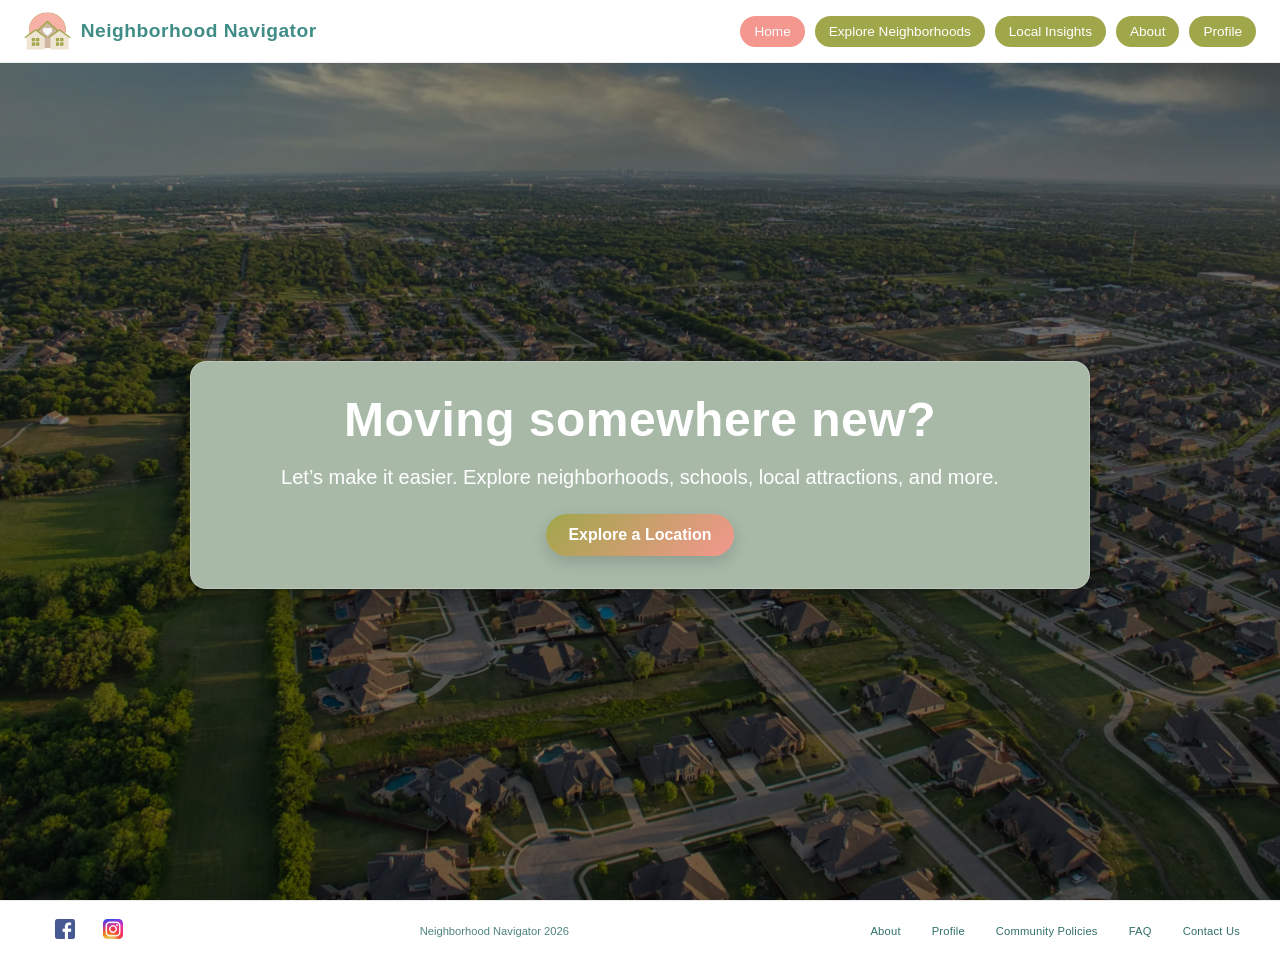
<file: index.html>
<!DOCTYPE html>
<html lang="en">
<head>
    <meta charset="UTF-8">
    <meta name="viewport" content="width=device-width, initial-scale=1.0">
    <meta name="description" content="Neighborhood Navigator">
    <title>Neighborhood Navigator</title>
    <link rel="stylesheet" href="style.css">
</head>
<body>

    <nav class="main-nav">
        <button class="hamburger" id="hamburger">
        ☰
        </button>

    <div class="logo">
      <img src="Images/website-logo.png" alt="Neighborhood Navigator Logo" class="logo-image">  
      <h2>Neighborhood Navigator</h2>
    </div>

        <ul class="nav-links" id="navLinks">
            <li><a href="index.html">Home</a></li>
            <li><a href="explore.html">Explore Neighborhoods</a></li>
            <li><a href="localinsights.html">Local Insights</a></li>
            <li><a href="about.html">About</a></li>
            <li><a href="profile.html">Profile</a></li>
        </ul>
    </nav>

   <header class="hero" style="background-image: url('Images/landing page image.webp');"  alt="Neighborhood background-image">

    <div class="hero-overlay"></div>
    <div class="hero-content">
      <h1>Moving somewhere new?</h1>
      <p>Let’s make it easier. Explore neighborhoods, schools, local attractions, and more.</p>
      <a href="explore.html" class="btn-primary">Explore a Location</a>
    </div>
  </header>


<footer class="site-footer">
    <div class="footer-left">
        <!-- Social media icons -->
        <a href="https://www.facebook.com/"><img src="Images/facebooklogo.png" alt="Facebook"></a>
        <a href="https://www.instagram.com/"><img src="Images/instagramlogo.png" alt="Instagram"></a>
    </div>

    <div class="footer-center">
        <p>Neighborhood Navigator 2026</p>
    </div>

    <div class="footer-right">
        <a href="about.html">About</a>
        <a href="profile.html">Profile</a>
        <a href="community-policies.html">Community Policies</a>
        <a href="faq.html">FAQ</a>
        <a href="contact.html">Contact Us</a>
    </div>
</footer>

<script src="index.js"></script>
    
</body>
</html>
</file>
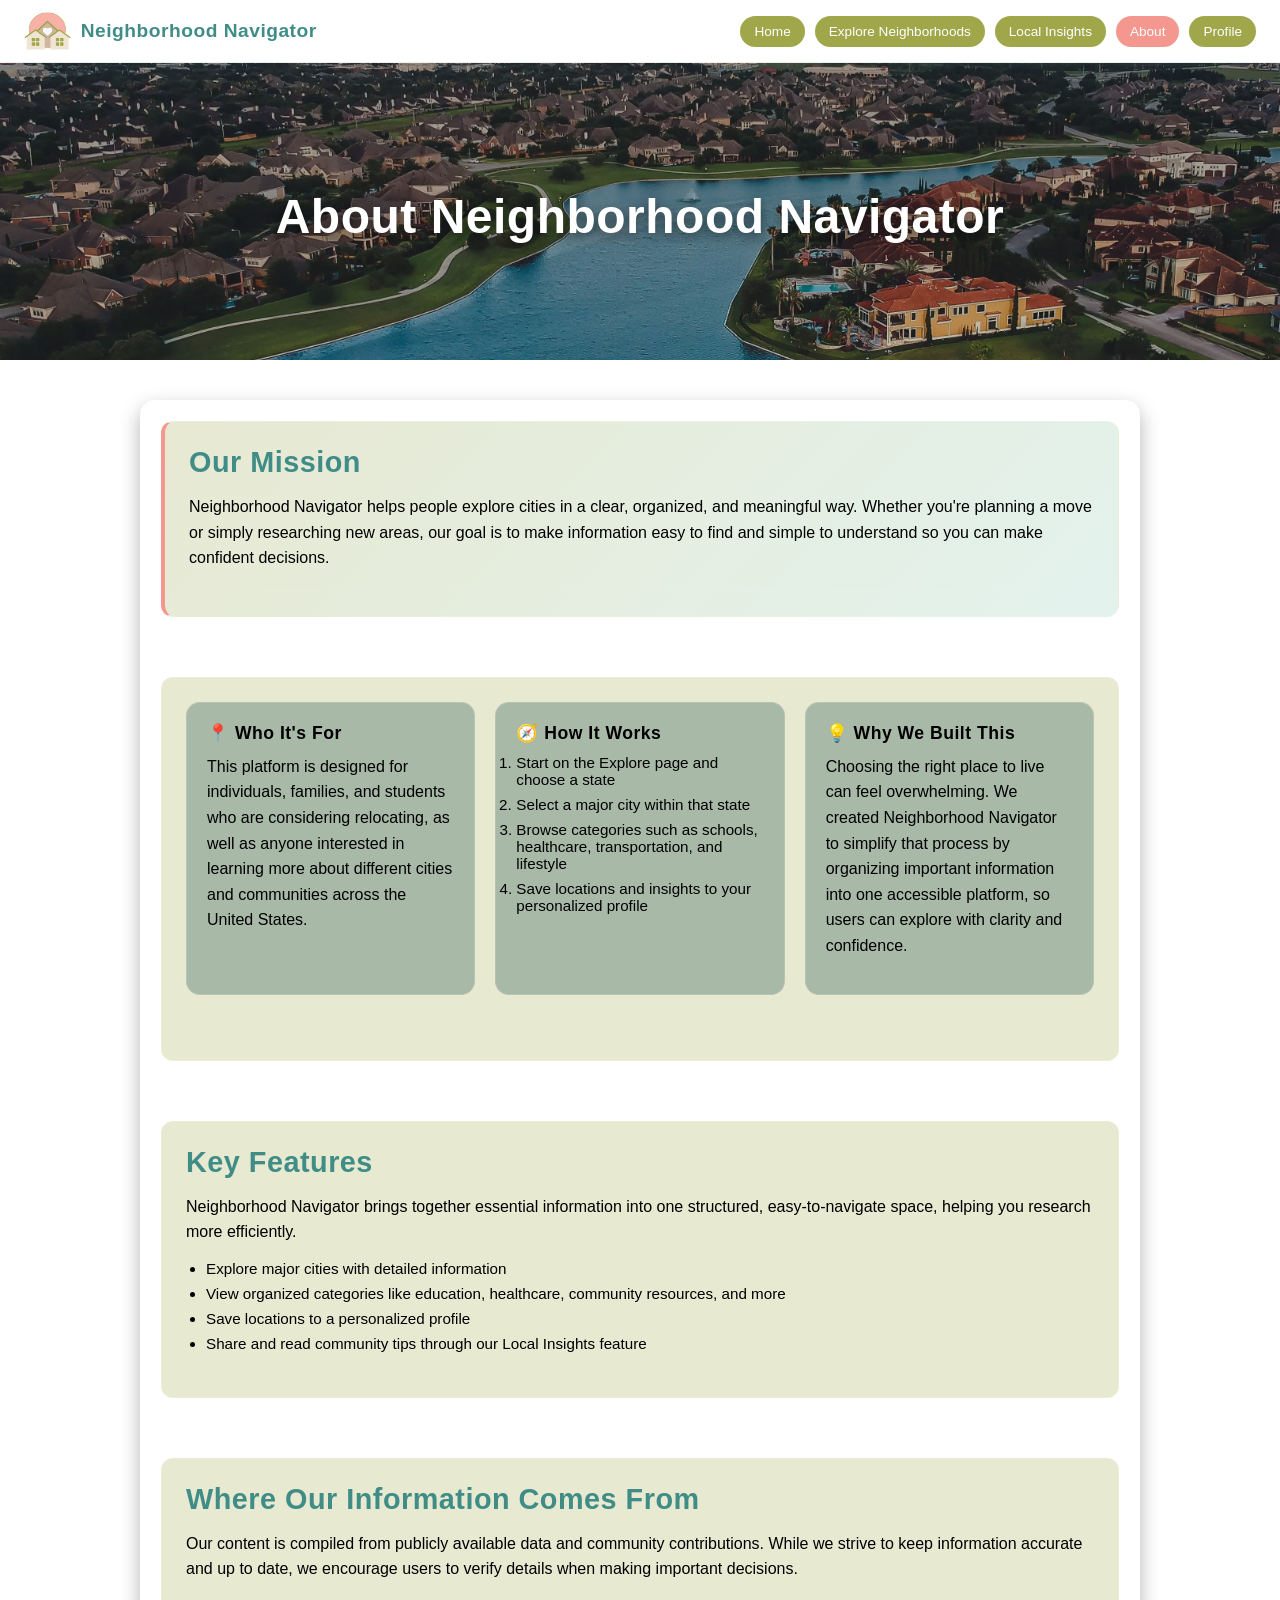
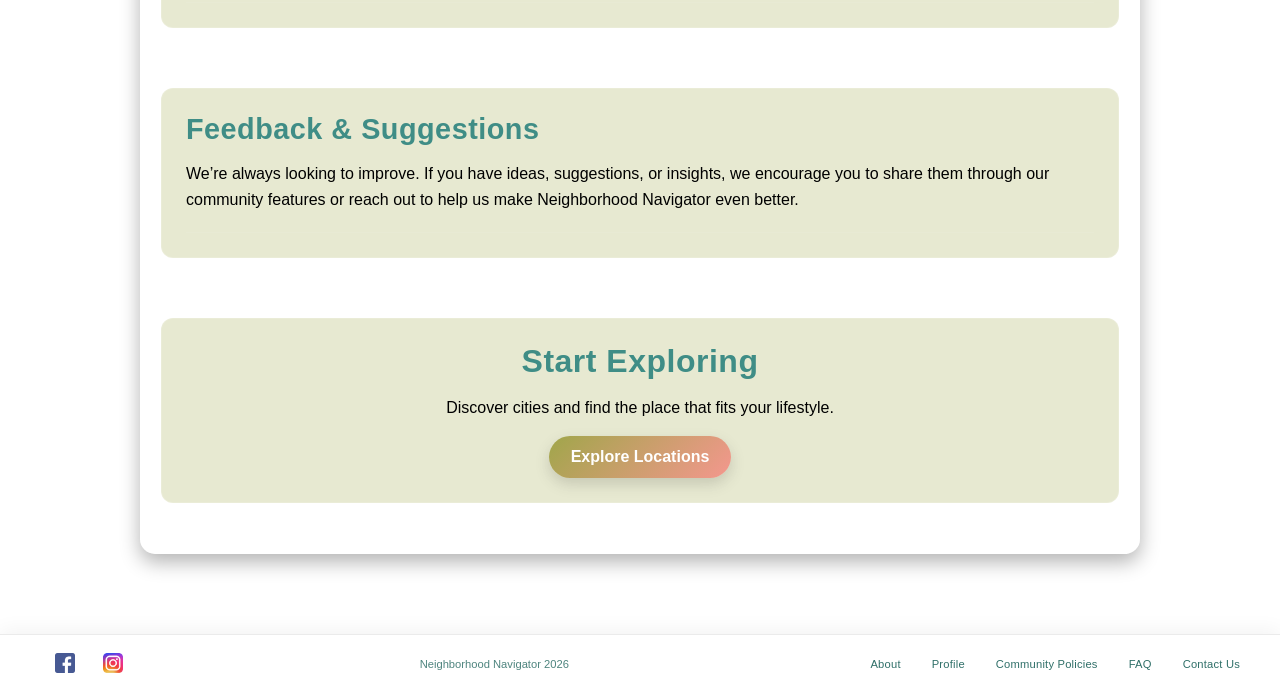
<file: about.html>
<!DOCTYPE html>
<html lang="en">
<head>
    <meta charset="UTF-8">
    <meta name="viewport" content="width=device-width, initial-scale=1.0">
    <meta name="description" content="Neighborhood Navigator About">
    <title>Neighborhood Navigator</title>
    <link rel="stylesheet" href="style.css">
</head>
<body>

    <nav class="main-nav">

        <button class="hamburger" id="hamburger">
        ☰
        </button>

    <div class="logo">
      <img src="Images/website-logo.png" alt="Neighborhood Navigator Logo" class="logo-image">  
      <h2>Neighborhood Navigator</h2>
    </div>

        <ul class="nav-links" id="navLinks">
            <li><a href="index.html">Home</a></li>
            <li><a href="explore.html">Explore Neighborhoods</a></li>
            <li><a href="localinsights.html">Local Insights</a></li>
            <li><a href="about.html">About</a></li>
            <li><a href="profile.html">Profile</a></li>
        </ul>
    </nav>

    <header class="hero-about">
        <div class="hero-about-content">
            <h1>About Neighborhood Navigator</h1>
        </div>
    </header>

   <main class="about-container">

    <section>
        <h2>Our Mission</h2>
        <p>
            Neighborhood Navigator helps people explore cities in a clear, organized, and meaningful way. Whether you're planning a move or simply researching new areas, our goal is to make information easy to find and simple to understand so you can make confident decisions.
        </p>
    </section>

    <section class="about-grid">

        <div class="about-card">
            <h3>📍 Who It's For</h3>
            <p>This platform is designed for individuals, families, and students who are considering relocating, as well as anyone interested in learning more about different cities and communities across the United States.</p>
        </div>
        

    <div class="about-card">
        <h3>🧭 How It Works</h3>
            <ol>
                <li>Start on the Explore page and choose a state</li>
                <li>Select a major city within that state</li>
                <li>Browse categories such as schools, healthcare, transportation, and lifestyle</li>
                <li>Save locations and insights to your personalized profile</li>
            </ol>
    </div>


     <div class="about-card">
        <h3>💡 Why We Built This</h3>
        <p>
            Choosing the right place to live can feel overwhelming. We created Neighborhood Navigator to simplify that process by organizing important information into one accessible platform, so users can explore with clarity and confidence.
        </p>
     </div>
    </section>

    <section>
        <h2>Key Features</h2>
        <p>
            Neighborhood Navigator brings together essential information into one structured, easy-to-navigate space, helping you research more efficiently.
        </p>
        <ul>
            <li>Explore major cities with detailed information</li>
            <li>View organized categories like education, healthcare, community resources, and more</li>
            <li>Save locations to a personalized profile</li>
            <li>Share and read community tips through our Local Insights feature</li>
        </ul>
    </section>

    <section>
        <h2>Where Our Information Comes From</h2>
        <p>
            Our content is compiled from publicly available data and community contributions. While we strive to keep information accurate and up to date, we encourage users to verify details when making important decisions.
        </p>
    </section>

    <section>
        <h2>Feedback & Suggestions</h2>
        <p>
            We’re always looking to improve. If you have ideas, suggestions, or insights, we encourage you to share them through our community features or reach out to help us make Neighborhood Navigator even better.
        </p>
    </section>

     <!-- Call to Action -->
    <section class="about-cta">
        <h2>Start Exploring</h2>
        <p>Discover cities and find the place that fits your lifestyle.</p>
        <a href="explore.html" class="btn-primary">Explore Locations</a>
    </section>


</main>


<footer class="site-footer">
    <div class="footer-left">
        <!-- Social media icons (use font awesome or SVGs) -->
        <a href="https://www.facebook.com/"><img src="Images/facebooklogo.png" alt="Facebook"></a>
        <a href="https://www.instagram.com/"><img src="Images/instagramlogo.png" alt="Instagram"></a>
    </div>

    <div class="footer-center">
        <p>Neighborhood Navigator 2026</p>
    </div>

    <div class="footer-right">
        <a href="about.html">About</a>
        <a href="profile.html">Profile</a>
        <a href="community-policies.html">Community Policies</a>
        <a href="faq.html">FAQ</a>
        <a href="contact.html">Contact Us</a>
    </div>
</footer>

<script src="index.js"></script>
    
</body>
</html>
</file>
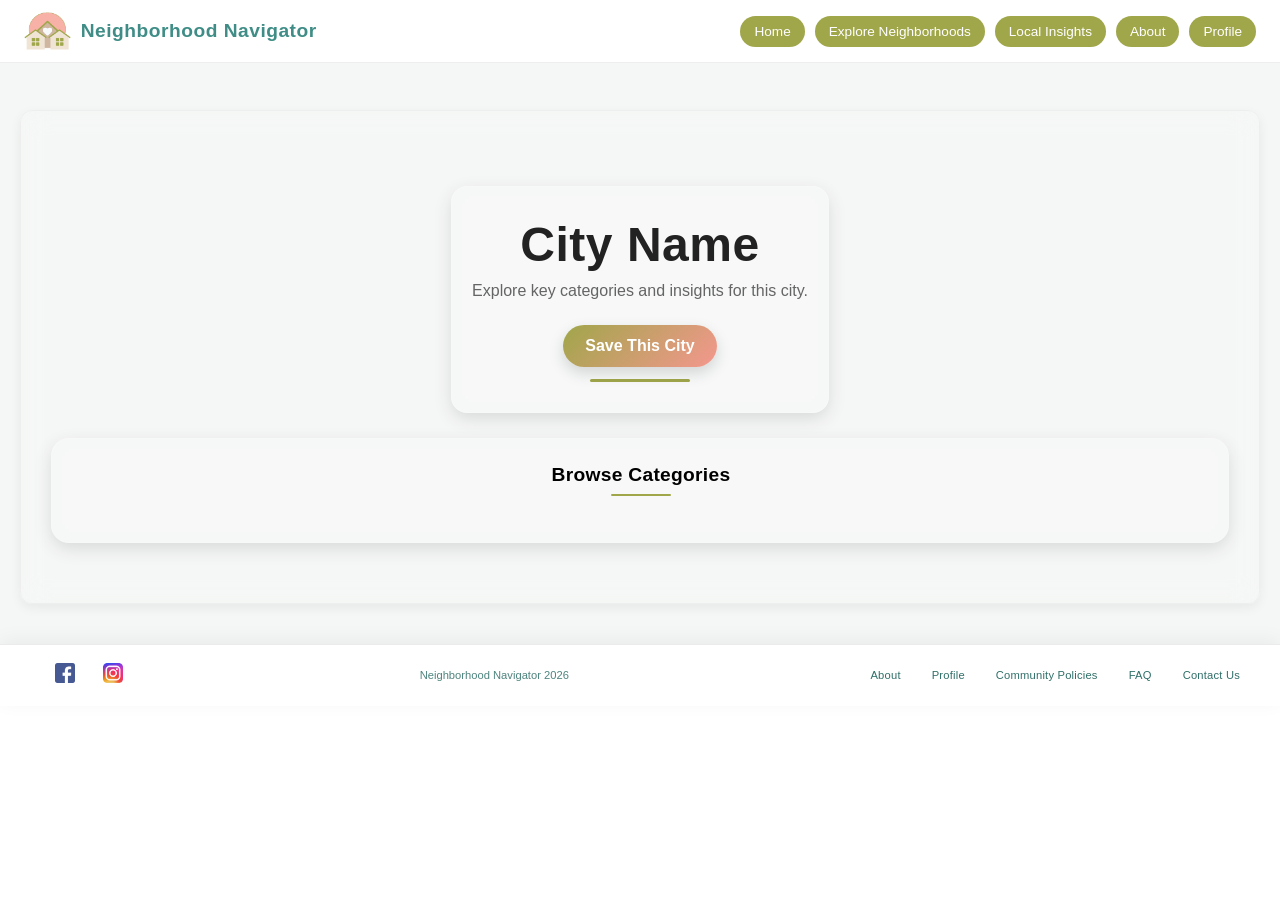
<file: city.html>
<!DOCTYPE html>
<html lang="en">
<head>
  <meta charset="UTF-8">
  <meta name="viewport" content="width=device-width, initial-scale=1.0">
  <meta name="description" content="Neighborhood Navigator City">
  <title>Neighborhood Navigator - City</title>
  <link rel="stylesheet" href="style.css">
</head>

<body class="city-page">

<nav class="main-nav">

  <button class="hamburger" id="hamburger">
        ☰
        </button>

    <div class="logo">
      <img src="Images/website-logo.png" alt="Neighborhood Navigator Logo" class="logo-image">  
      <h2>Neighborhood Navigator</h2>
    </div>

        <ul class="nav-links" id="navLinks">
            <li><a href="index.html">Home</a></li>
            <li><a href="explore.html">Explore Neighborhoods</a></li>
            <li><a href="localinsights.html">Local Insights</a></li>
            <li><a href="about.html">About</a></li>
            <li><a href="profile.html">Profile</a></li>
        </ul>
    </nav>

<main class="page-layout city-main page-bg">

  <div class="frosted-container city-container">
    
    <!-- Breadcrumb -->
    <nav class="breadcrumb" id="breadcrumbTrail"></nav>

    <!-- Header -->
    <section class="city-header">
      <h1 id="cityTitle">City Name</h1>
      <p class="page-subtitle">
        Explore key categories and insights for this city.
      </p>

      <div class="city-actions">
      <button id="saveCityBtn" class="btn-primary">
        <p>Save This City</p>
      </button>
      </div>
    </section>

    <!-- Categories -->
    <section class="category-section">
      <h2 class="section-title">Browse Categories</h2>
      <div class="category-grid" id="categoryGrid"></div>
    </section>

  </div>

</main>

<script src="data.js"></script> 

<footer class="site-footer">
    <div class="footer-left">
      <a href="https://www.facebook.com/"><img src="Images/facebooklogo.png" alt="Facebook"></a>
      <a href="https://www.instagram.com/"><img src="Images/instagramlogo.png" alt="Instagram"></a>
    </div>

        <div class="footer-center">
        <p>Neighborhood Navigator 2026</p>
        </div>

    <div class="footer-right">
      <a href="about.html">About</a>
      <a href="profile.html">Profile</a>
      <a href="community-policies.html">Community Policies</a>
      <a href="faq.html">FAQ</a>
      <a href="contact.html">Contact Us</a>
    </div>
  </footer>

<script src="index.js"></script>
</body>
</html>
</file>
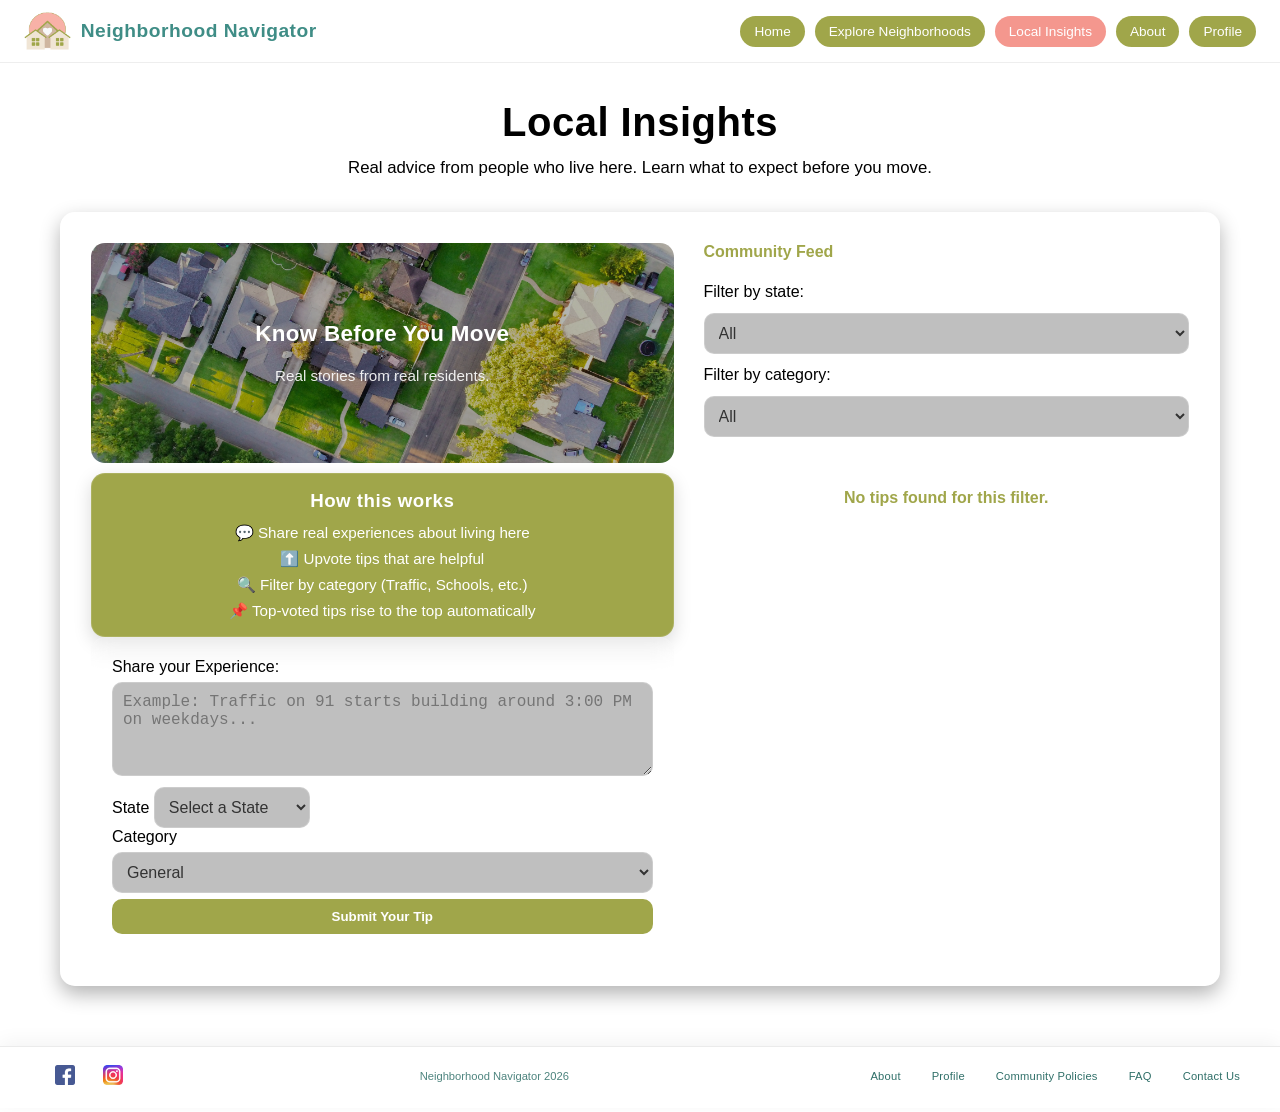
<file: localinsights.html>
<!DOCTYPE html>
<html lang="en">
<head>
    <meta charset="UTF-8">
    <meta name="viewport" content="width=device-width, initial-scale=1.0">
    <meta name="description" content="Neighborhood Navigator Insights">
    <title>Neighborhood Navigator</title>
    <link rel="stylesheet" href="style.css">
</head>
<body>

    <nav class="main-nav">

        <button class="hamburger" id="hamburger">
        ☰
        </button>

    <div class="logo">
      <img src="Images/website-logo.png" alt="Neighborhood Navigator Logo" class="logo-image">  
      <h2>Neighborhood Navigator</h2>
    </div>

        <ul class="nav-links" id="navLinks">
            <li><a href="index.html">Home</a></li>
            <li><a href="explore.html">Explore Neighborhoods</a></li>
            <li><a href="localinsights.html">Local Insights</a></li>
            <li><a href="about.html">About</a></li>
            <li><a href="profile.html">Profile</a></li>
        </ul>
    </nav>

   <main class="insights-page">

    <section class="insights-header">

        <h1>Local Insights</h1>
             <p class="page-intro">
             Real advice from people who live here. Learn what to expect before you move.
             </p>

    </section>

    <section id="community-tips">
        <div class="insights-layout">

            <!-- LEFT SIDE -->
            <div class="insights-left">

                <div class="insights-hero">
                    <img src="Images/localinsight.webp" alt="Local neighborhood" />

                        <div class="insights-hero-overlay">
                            <h2>Know Before You Move</h2>
                            <p>Real stories from real residents.</p>
                        </div>
                </div>

                <div class="info-box">
                <h3>How this works</h3>

                <ul>
                    <li>💬 Share real experiences about living here</li>
                    <li>⬆️ Upvote tips that are helpful</li>
                    <li>🔍 Filter by category (Traffic, Schools, etc.)</li>
                    <li>📌 Top-voted tips rise to the top automatically</li>
                </ul>

                </div>

                <form id="tipForm">

                <div class="form-group">

                    <label for="userTip">Share your Experience:</label>
                    <textarea
                        id="userTip"
                        rows="4"
                        placeholder="Example: Traffic on 91 starts building around 3:00 PM on weekdays..."
                    ></textarea>

                </div>

                <label for="tipState">State</label>

                    <select id="tipState">

                        <option value="selectstate">Select a State</option>
                        <option value="alabama">Alabama</option>
                        <option value="alaska">Alaska</option>
                        <option value="arizona">Arizona</option>
                        <option value="arkansas">Arkansas</option>
                        <option value="california">California</option>
                        <option value="colorado">Colorado</option>
                        <option value="connecticut">Connecticut</option>
                        <option value="delaware">Delaware</option>
                        <option value="florida">Florida</option>
                        <option value="georgia">Georgia</option>
                        <option value="hawaii">Hawaii</option>
                        <option value="idaho">Idaho</option>
                        <option value="illinois">Illinois</option>
                        <option value="indiana">Indiana</option>
                        <option value="iowa">Iowa</option>
                        <option value="kansas">Kansas</option>
                        <option value="kentucky">Kentucky</option>
                        <option value="louisiana">Louisiana</option>
                        <option value="maine">Maine</option>
                        <option value="maryland">Maryland</option>
                        <option value="massachusetts">Massachusetts</option>
                        <option value="michigan">Michigan</option>
                        <option value="minnesota">Minnesota</option>
                        <option value="mississippi">Mississippi</option>
                        <option value="missouri">Missouri</option>
                        <option value="montana">Montana</option>
                        <option value="nebraska">Nebraska</option>
                        <option value="nevada">Nevada</option>
                        <option value="newhampshire">New Hampshire</option>
                        <option value="newjersey">New Jersey</option>
                        <option value="newmexico">New Mexico</option>
                        <option value="newyork">New York</option>
                        <option value="northcarolina">North Carolina</option>
                        <option value="northdakota">North Dakota</option>
                        <option value="ohio">Ohio</option>
                        <option value="oklahoma">Oklahoma</option>
                        <option value="orgeon">Oregon</option>
                        <option value="pennsylvania">Pennsylvania</option>
                        <option value="rhodeisland">Rhode Island</option>
                        <option value="southcarolina">South Carolina</option>
                        <option value="southdakota">South Dakota</option>
                        <option value="tennessee">Tennessee</option>
                        <option value="texas">Texas</option>
                        <option value="utah">Utah</option>
                        <option value="vermont">Vermont</option>
                        <option value="virginia">Virginia</option>
                        <option value="washington">Washington</option>
                        <option value="westvirginia">West Virginia</option>
                        <option value="wisconsin">Wisconsin</option>
                        <option value="wyoming">Wyoming</option>

                    </select>


               <div class="form-group">  

                <label for="tipCategory">Category</label>

                    <select id="tipCategory">
                        <option value="general">General</option>
                        <option value="traffic">Traffic</option>
                        <option value="schools">Schools</option>
                        <option value="Healthcare">Healthcare</option>
                        <option value="community">Community</option>
                    </select>

               </div>        

                <button type="submit">Submit Your Tip</button>
                </form>

                <p id="submitMessage" style="color: black; display: none;">
                Tip submitted successfully!
                </p>

            </div>

            <!-- RIGHT SIDE -->
            <div class="insights-right">

                 <label for="filterState">Filter by state:</label>

                    <select id="filterState">

                        <option value="All">All</option>
                        <option value="alabama">Alabama</option>
                        <option value="alaska">Alaska</option>
                        <option value="arizona">Arizona</option>
                        <option value="arkansas">Arkansas</option>
                        <option value="california">California</option>
                        <option value="colorado">Colorado</option>
                        <option value="connecticut">Connecticut</option>
                        <option value="delaware">Delaware</option>
                        <option value="florida">Florida</option>
                        <option value="georgia">Georgia</option>
                        <option value="hawaii">Hawaii</option>
                        <option value="idaho">Idaho</option>
                        <option value="illinois">Illinois</option>
                        <option value="indiana">Indiana</option>
                        <option value="iowa">Iowa</option>
                        <option value="kansas">Kansas</option>
                        <option value="kentucky">Kentucky</option>
                        <option value="louisiana">Louisiana</option>
                        <option value="maine">Maine</option>
                        <option value="maryland">Maryland</option>
                        <option value="massachusetts">Massachusetts</option>
                        <option value="michigan">Michigan</option>
                        <option value="minnesota">Minnesota</option>
                        <option value="mississippi">Mississippi</option>
                        <option value="missouri">Missouri</option>
                        <option value="montana">Montana</option>
                        <option value="nebraska">Nebraska</option>
                        <option value="nevada">Nevada</option>
                        <option value="newhampshire">New Hampshire</option>
                        <option value="newjersey">New Jersey</option>
                        <option value="newmexico">New Mexico</option>
                        <option value="newyork">New York</option>
                        <option value="northcarolina">North Carolina</option>
                        <option value="northdakota">North Dakota</option>
                        <option value="ohio">Ohio</option>
                        <option value="oklahoma">Oklahoma</option>
                        <option value="orgeon">Oregon</option>
                        <option value="pennsylvania">Pennsylvania</option>
                        <option value="rhodeisland">Rhode Island</option>
                        <option value="southcarolina">South Carolina</option>
                        <option value="southdakota">South Dakota</option>
                        <option value="tennessee">Tennessee</option>
                        <option value="texas">Texas</option>
                        <option value="utah">Utah</option>
                        <option value="vermont">Vermont</option>
                        <option value="virginia">Virginia</option>
                        <option value="washington">Washington</option>
                        <option value="westvirginia">West Virginia</option>
                        <option value="wisconsin">Wisconsin</option>
                        <option value="wyoming">Wyoming</option>

                    </select>

                <label for="filterCategory">Filter by category:</label>
                <select id="filterCategory">

                    <option value="All">All</option>
                    <option value="general">General</option>
                    <option value="traffic">Traffic</option>
                    <option value="schools">Schools</option>
                    <option value="healthcare">Healthcare</option>
                    <option value="community">Community</option>
                    
                </select>

                <ul id="tipsList"></ul>

            </div>

            </div>
        </section>
    </main>

<footer class="site-footer">
    <div class="footer-left">
        <!-- Social media icons (use font awesome or SVGs) -->
        <a href="https://www.facebook.com/"><img src="Images/facebooklogo.png" alt="Facebook"></a>
        <a href="https://www.instagram.com/"><img src="Images/instagramlogo.png" alt="Instagram"></a>
    </div>

    <div class="footer-center">
        <p>Neighborhood Navigator 2026</p>
    </div>

    <div class="footer-right">
        <a href="about.html">About</a>
        <a href="profile.html">Profile</a>
        <a href="community-policies.html">Community Policies</a>
        <a href="faq.html">FAQ</a>
        <a href="contact.html">Contact Us</a>
    </div>
</footer>

<script src="data.js"></script> 
<script src="index.js"></script>
    
</body>
</html>
</file>
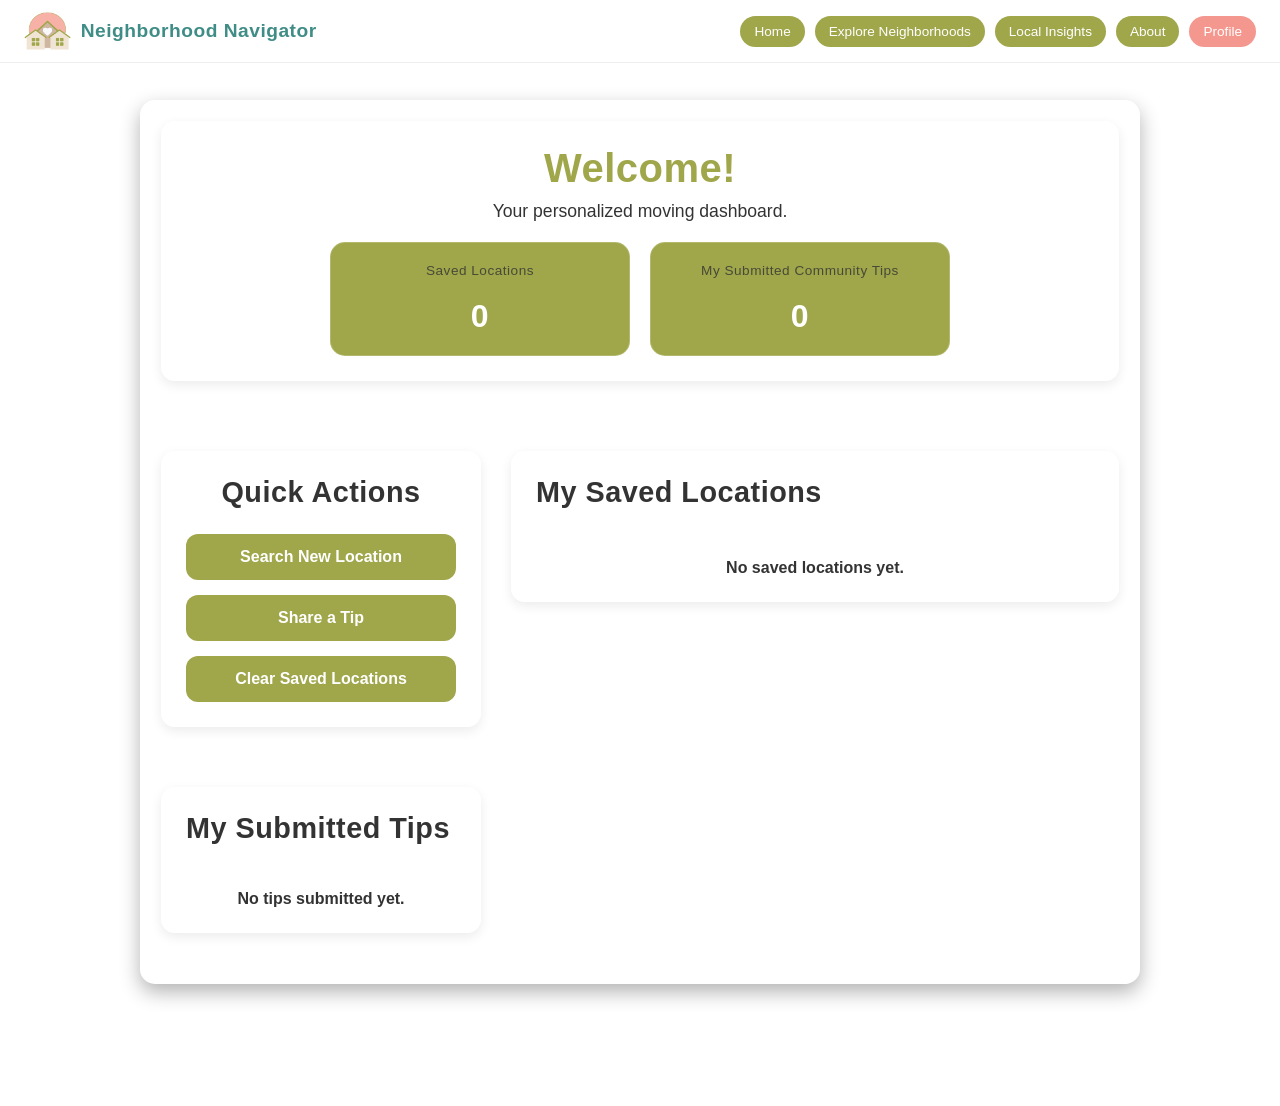
<file: profile.html>
<!DOCTYPE html>
<html lang="en">
<head>
    <meta charset="UTF-8">
    <meta name="viewport" content="width=device-width, initial-scale=1.0">
    <meta name="description" content="Neighborhood Navigator Profile">
    <title>Neighborhood Navigator</title>
    <link rel="stylesheet" href="style.css">
</head>
<body>

    <nav class="main-nav">
        <button class="hamburger" id="hamburger">
        ☰
        </button>

    <div class="logo">
      <img src="Images/website-logo.png" alt="Neighborhood Navigator Logo" class="logo-image">  
      <h2>Neighborhood Navigator</h2>
    </div>

        <ul class="nav-links" id="navLinks">
            <li><a href="index.html">Home</a></li>
            <li><a href="explore.html">Explore Neighborhoods</a></li>
            <li><a href="localinsights.html">Local Insights</a></li>
            <li><a href="about.html">About</a></li>
            <li><a href="profile.html">Profile</a></li>
        </ul>
    </nav>

     <main class="profile-container">

        <section class="profile-header">
            <h1>Welcome!</h1>
            <p>Your personalized moving dashboard.</p>

            <div class="profile-stats">
                <div class="stat-card">
                    <p>Saved Locations</p>
                    <h3 id="savedCount">0</h3>
                </div>

                <div class="stat-card">
                    <p>My Submitted Community Tips</p>
                    <h3 id="tipsCount">0</h3>
                </div>
            </div>
        </section>

        <div class="profile-main">
        <section class="quick-actions">
            <h2>Quick Actions</h2>

            <button onclick="window.location.href='explore.html'">
                Search New Location
            </button>

             <button onclick="window.location.href='localinsights.html'">
                Share a Tip
            </button>

             <button id="clearAllBtn">
                Clear Saved Locations
             </button>
               
        </section>
        

        <section class="saved-section">
            <h2>My Saved Locations</h2>
            <div id="savedLocationsList"></div>
        </section>

        <section class="tips-section">
            <h2>My Submitted Tips</h2>
            <div id="myTipsList"></div>
        </section>
        </div>

    </main>


<footer class="site-footer">
    <div class="footer-left">
        <!-- Social media icons (use font awesome or SVGs) -->
        <a href="https://www.facebook.com/"><img src="Images/facebooklogo.png" alt="Facebook"></a>
        <a href="https://www.instagram.com/"><img src="Images/instagramlogo.png" alt="Instagram"></a>
    </div>

    <div class="footer-center">
        <p>Neighborhood Navigator 2026</p>
    </div>

    <div class="footer-right">
        <a href="about.html">About</a>
        <a href="profile.html">Profile</a>
        <a href="community-policies.html">Community Policies</a>
        <a href="faq.html">FAQ</a>
        <a href="contact.html">Contact Us</a>
    </div>
</footer>
    
<script src="index.js"></script> 

</body>
</html>
</file>
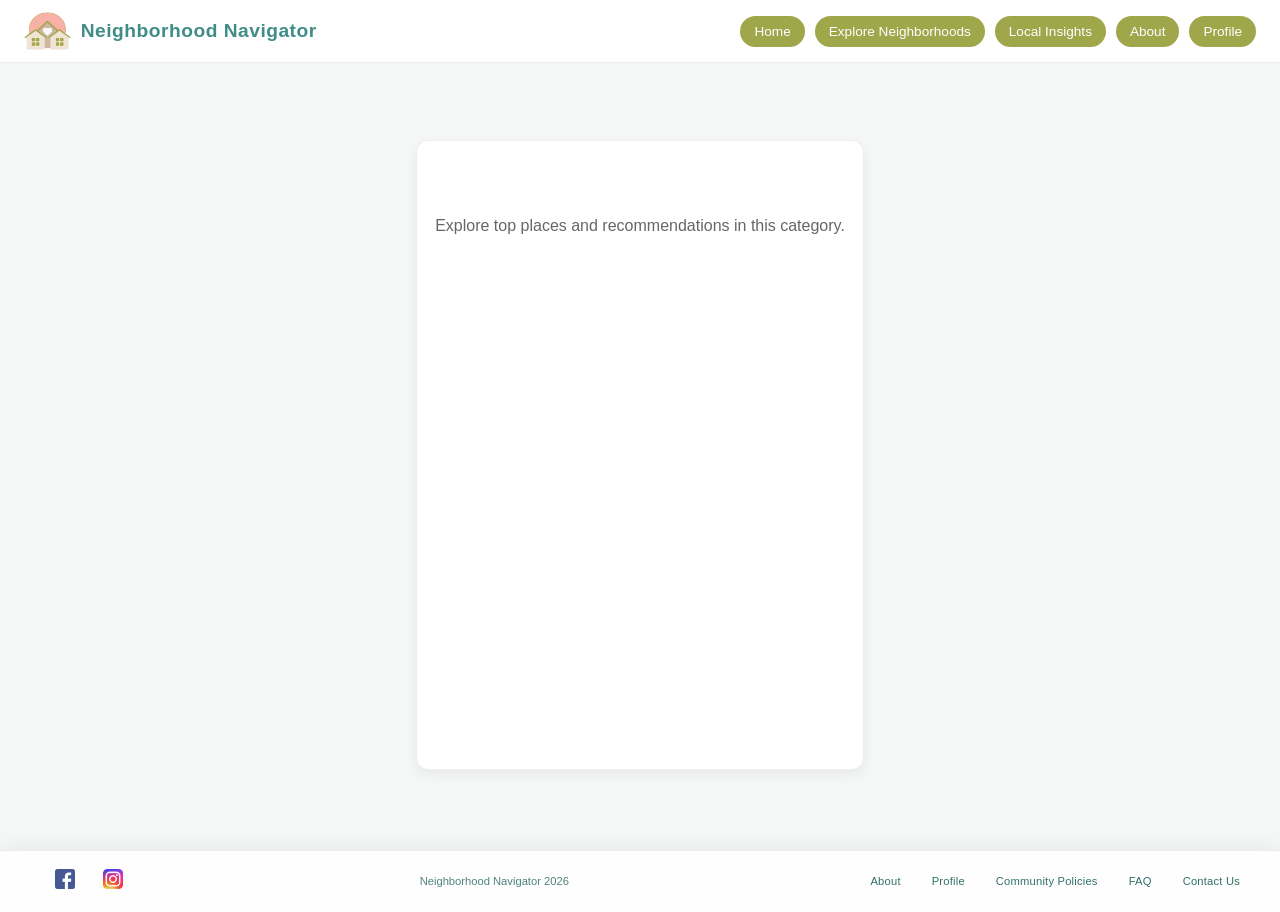
<file: subcategory.html>
<!DOCTYPE html>
<html lang="en">
<head>
  <meta charset="UTF-8">
  <meta name="viewport" content="width=device-width, initial-scale=1.0">
  <meta name="description" content="Neighborhood Navigator Categories">
  <title>Neighborhood Navigator - Subcategory</title>
  <link rel="stylesheet" href="style.css">
</head>
<body class="subcategory-page">

  <nav class="main-nav">

    <button class="hamburger" id="hamburger">
        ☰
        </button>

    <div class="logo">
      <img src="Images/website-logo.png" alt="Neighborhood Navigator Logo" class="logo-image">  
      <h2>Neighborhood Navigator</h2>
    </div>

    <ul class="nav-links" id="navLinks">
      <li><a href="index.html">Home</a></li>
      <li><a href="explore.html">Explore Neighborhoods</a></li>
      <li><a href="localinsights.html">Local Insights</a></li>
      <li><a href="about.html">About</a></li>
      <li><a href="profile.html">Profile</a></li>
    </ul>
  </nav>

  <main class="page-layout page-bg">
  <div class="frosted-container">

    <nav class="breadcrumb" id="breadcrumbTrail"></nav>

    <section class="subcategory-header">

      <h1 id="subcategoryTitle"></h1>
      <p class="page-subtitle">
        Explore top places and recommendations in this category.
      </p>
      
    </section>

  
    <div id="subcategoryContent"></div>

  </div>
</main>

  <footer class="site-footer">
    <div class="footer-left">
      <a href="https://www.facebook.com/"><img src="Images/facebooklogo.png" alt="Facebook"></a>
      <a href="https://www.instagram.com/"><img src="Images/instagramlogo.png" alt="Instagram"></a>
    </div>

    <div class="footer-center">
      <p>Neighborhood Navigator 2026</p>
    </div>
    
    <div class="footer-right">
      <a href="about.html">About</a>
      <a href="profile.html">Profile</a>
      <a href="community-policies.html">Community Policies</a>
      <a href="faq.html">FAQ</a>
      <a href="contact.html">Contact Us</a>
    </div>
  </footer>

  <script src="data.js"></script>
  <script src="index.js"></script>
</body>
</html>
</file>
<file: style.css>
* {
  margin: 0;
  padding: 0;
}

*, *::before, *::after {
  box-sizing: border-box;
}

html, body {
  height: 100%;
}

body {
  margin: 0;
  font-family: Arial, sans-serif;

  animation: fadeInPage 0.6s ease-in;

  
}

@keyframes fadeInPage {
  from {
    opacity: 0;
    transform: translateY(10px);
  }
  to {
    opacity: 1;
    transform: translateY(0);
  }
}

/* headings */
h1, h2, h3 {
  letter-spacing: 0.5px;
}

h1 {
  font-weight: 700;
}


.page-subtitle {
  text-align: center;
  margin: 8px auto 25px;
  max-width: 600px;
  font-size: 1rem;
  opacity: 0.75;
  color: #333;
}


/* spacing */
section {
  margin-bottom: 30px;
}


/* ================= General Page Layout - all pages ================= */

.page-layout {
  max-width: 1400px;
  margin: 0 auto;
  padding: 80px 20px 40px;
  text-align: center;
}

.page-bg {
   background: #f5f7f6;
}


/* Frosted container */
.frosted-container {
  display: flex;
  flex-direction: column;
  align-items: center;
  gap: 30px;

  padding: 30px;
  max-width: 1200px;
  margin: 0 auto;

  /* Frosted glass effect */
  background: #ffffff;

  border-radius: 12px;
  border: 1px solid #eee;
  box-shadow: 0 4px 12px rgba(0,0,0,0.06);
}

/* ================= Navigation ================= */

.main-nav {
  position: fixed;
  top: 0;
  left: 0;
  width: 100%;
  z-index: 1000;

  display: flex;
  align-items: center;
  justify-content: space-between;

  padding: 12px 24px;
  background: white;
  border-bottom: 1px solid #eee;

  box-sizing: border-box;
}

.main-nav-inner {
  max-width: 1400px;
  margin: 0 auto;
  width: 100%;
}

/* Logo + Site Name */
.main-nav .logo {
  display: flex;
  align-items: center;
  gap: 10px;
}

.logo-image {
  height: 38px; /* adjust size */
  width: auto;
}

.main-nav .logo h2 {
  font-size: 1.2rem;
  color: #3f8d86;
  margin: 0;
}

/* Nav links container */
.main-nav .nav-links {
  list-style: none;
  display: flex;
  gap: 8px;
  margin: 0;
  padding: 0;
  overflow-x: auto;
}

/* Nav buttons (pill style) */
.main-nav .nav-links {
  list-style: none;
  display: flex;
  gap: 10px;
  margin: 0;
  padding: 0;
  align-items: center;
}

.main-nav .nav-links li a {
  display: inline-block;
  padding: 8px 14px;
  border-radius: 999px;

  background: #a0a64a;
  color: white;
  text-decoration: none;

  font-size: 0.85rem;
  font-weight: 500;

  transition: all 0.25s ease;
  white-space: nowrap;
}

.main-nav .nav-links li a:hover {
  background: #f4978e;
  transform: translateY(-2px);
}

.main-nav .nav-links li a.active {
  background: #f4978e;
}


/* ================= Landing Page Hero ================= */
.hero {
  position: relative;
  min-height: 100vh;
  display: flex;
  align-items: center;
  justify-content: center;

  background-size: cover;
  background-position: center;
  background-repeat: no-repeat;

  padding: 90px 20px 40px; /* space for nav + breathing room */
  box-sizing: border-box;
}

.hero-overlay {
  position: absolute;
  inset: 0;
  background: rgba(0, 0, 0, 0.45);
}

.hero-content {
  position: relative;
  z-index: 2;

  text-align: center;
  color: white;

  width: min(900px, 92%);  /* key improvement */
  padding: clamp(18px, 3vw, 32px);

  background: #a8b9a8;
  backdrop-filter: blur(10px);
  -webkit-backdrop-filter: blur(10px);

  border-radius: 16px;
  border: 1px solid rgba(255,255,255,0.2);
  box-shadow: 0 8px 25px rgba(0,0,0,0.35);

  animation: fadeInUp 1s ease-out;
}

.hero-content h1 {
  font-size: clamp(1.8rem, 4vw, 3rem);
  margin-bottom: 16px;
  line-height: 1.1;
}

.hero-content p {
  font-size: clamp(1rem, 2vw, 1.25rem);
  line-height: 1.5;
  text-wrap: balance;
  margin-bottom: 22px;
}

/* landing page button */

.btn-primary {
  display: inline-block;
  background-color: #f4978e;
  color: white;
  text-decoration: none;

  padding: clamp(10px, 2vw, 15px) clamp(18px, 3vw, 30px);
  border-radius: 10px;

  font-weight: 600;
  font-size: clamp(0.9rem, 1.5vw, 1rem);

  transition: all 0.25s ease;
}

.btn-primary:hover {
   background-color: #e06b5a;
  transform: translateY(-3px) scale(1.02);
  box-shadow: 0 8px 20px rgba(0,0,0,0.3);
}


.logo-img {
  height: 30px;
}

/* ================= Hero Animations ================= */
@keyframes fadeInUp {
  0% {
    opacity: 0;
    transform: translateY(20px);
  }
  100% {
    opacity: 1;
    transform: translateY(0);
  }
}


/* ================= Explore Page Grid ================= */
.frosted-container h1 {
  font-size: 1.8rem;
  color: #222;
  margin: 0;
}

.page-header .page-subtitle {
  text-align: center;
  margin: 0 auto;
  max-width: 500px;
  line-height: 1.5;
}


/* ================= State Page================= */

/* ================= Individual States Page================= */
.page-header {
  text-align: center;
  color: #222;

  margin: 0px auto 10px;;
  padding: 10px 20px;

  max-width: 750px;

  background: transparent;
  

  border-radius: 16px;
  border: none;

  box-shadow: none;
}

.page-header h1 {
  font-size: 2.6rem;
  margin-bottom: 10px;
}

.page-header::after {
  content: "";
  display: block;
  width: 120px;
  height: 3px;
  margin: 15px auto 0;
  background: #a0a64a;
  border-radius: 10px;
  opacity: 0.7;
}


.card-title {
  font-size: 1rem;
  font-weight: 600;
  margin-top: 5px;
}


.empty-state {
  color: #a0a64a;
  text-align: center;
  margin-top: 20px;
  font-weight: 600;
}

/* ================= State Search Bar ================= */
.state-search {
  display: flex;
  justify-content: center;
  margin-bottom: 15px;
}

.state-search input {
  width: 100%;
  max-width: 900px;
  padding: 14px 18px;
  border-radius: 999px; /* pill shape */
  border: 1px solid #ddd;

  font-size: 1rem;
  color: #333;

  background: #ffffff;
  backdrop-filter: blur(8px);
  -webkit-backdrop-filter: blur(8px);

  box-shadow: 0 2px 6px rgba(0,0,0,0.05);

  transition: all 0.3s ease;
}

.state-search input::placeholder {
  color: #999;
}

.state-search input:focus {
  outline: none;
  border-color: #a0a64a;
  box-shadow: 0 0 12px rgba(160, 166, 74, 0.6);
  transform: translateY(-1px);
}


/* ================= States Grid ================= */
.states-grid {
  display: grid;
  grid-template-columns: repeat(auto-fit, minmax(170px, 1fr));
  gap: 18px;
  width: 100%;
}


/* ================= State Cards ================= */
.state-card {
  position: relative;
  display: flex;
  flex-direction: column;
  overflow: hidden;
  text-decoration: none;

  background: #ffffff;
  border-radius: 10px;


  border: 1px solid rgba(255, 255, 255, 0.15);

  color: white;

  transition: all 0.2s ease;
  box-shadow: 0 2px 8px rgba(0,0,0,0.05);
}

 
/* IMAGE */
.state-card img {
   width: 100%;
  height: 110px;        
  object-fit: cover;
  transition: transform 0.5s ease;
}

/* TITLE */
.state-card span {
  padding: 10px 10px;
  font-weight: 600;
  font-size: 0.85rem;
  position: relative;
  z-index: 2;
  color: #333;
}

/* HOVER EFFECT */
.state-card:hover {
  transform: translateY(-4px);
  background: rgba(160,166,74,0.18);
  box-shadow: 0 6px 14px rgba(0,0,0,0.08);
}

/* IMAGE ZOOM ON HOVER */
.state-card:hover img {
  transform: scale(1.08);
}

/* ================= State Page Container ================= */
.state-frosted-container {
  display: flex;
  flex-direction: column;
  gap: 12px;
  padding: 20px;
  max-width: 1400px;
  margin: 10px;

  height: auto;          /* let it expand naturally */
  min-height: calc(100vh - 80px); /* optional to fill viewport */
  overflow: visible;     /* allow page scrolling */
  background: #ffffff;
  backdrop-filter: blur(10px);
  border-radius: 12px;
  border: 1px solid #eee;
  box-shadow: 0 4px 12px rgba(0,0,0,0.06);
}

/* ================= Breadcrumb ================= */
.breadcrumb {
  align-self: flex-start;
  width: 100%;
  text-align: left;
  font-size: 14px;
  margin: 0px 0 20px;
  color: #333;
}

.breadcrumb a {
  color: #333; 
  text-decoration: none;
}

.breadcrumb span {
  color: #333;
}

.crumb-sep {
  margin: 0 6px;
  color: #333;
}

/* ================= Content Wrapper: Sidebar + Grid ================= */
.content-wrapper {
  display: flex;
  gap: 40px;
  width: 100%;
  align-items: flex-start;
}

/* ================= Sidebar ================= */
.state-sidebar {
  width: 220px;
  flex-shrink: 0;
  padding-right: 15px;
  border-right: 1px solid rgba(255,255,255,0.2);

  position: sticky;
  top: 20px; /* matches navbar height */
  align-self: stretch;
  height: auto;
  max-height: calc(100vh - 100px);
  overflow-y: auto;

  background: #e7efe7;
  border-radius: 10px;
  border: none;
}

.state-sidebar ul {
  list-style: none;
  padding-left: 0;
  margin: 0;
}

.state-sidebar ul li {
  margin-bottom: 10px;
}

.state-sidebar ul li a {
  text-decoration: none;
  color: #333;;
  font-weight: 500;
  display: block;
  padding: 6px 8px;
  border-radius: 6px;
  transition: all 0.3s ease;
  font-size: 0.8rem;
}

.state-sidebar ul li a:hover,
.state-sidebar ul li a.active {
  background: rgba(160, 166, 74, 0.8);
  color: white;
}

.state-sidebar ul li a:hover {
  padding-left: 12px;
  background: #a0a64a;
  color: white;
}

.sidebar-title {
  color: #a0a64a;
  margin-bottom: 10px;
  margin-top: 10px;
  padding-left: 8px;
  font-size: 0.9rem;
}


.state-main-content {
  flex: 1;
  display: flex;
  flex-direction: column;
  gap: 12px;
}

/* ================= CATEGORY GROUPING ================= */
.category-section h2 {
  margin: 0;
  padding-left: 2px;
  color: #a0a64a;
}

.subcategory-grid {
  display: grid;
  grid-template-columns: repeat(auto-fit, minmax(160px, 1fr));
  gap: 12px;
  align-items: stretch;
  align-items: start;
}

/* ================= CITY PAGE ================= */
.city-page .frosted-container {
  margin-top: 30px;
  background: rgba(255, 255, 255, 0.08);
  backdrop-filter: blur(14px);
  max-width: 1300px;
}

.city-header {
  text-align: center;
  color: white;
  max-width: 700px;
  margin: 0 auto;

  padding: 30px 20px;
  border-radius: 16px;

  background: rgba(255,255,255,0.05);
  border: 1px solid rgba(255,255,255,0.08);

  backdrop-filter: blur(10px);

  box-shadow: 0 6px 18px rgba(0,0,0,0.12);
}

.city-header h1 {
  font-size: 3rem;
  margin-bottom: 10px;
  letter-spacing: 0.5px;
  font-weight: 700;
 
}

.city-header::after {
  content: "";
  display: block;
  width: 100px;
  height: 3px;
  margin: 12px auto 0;
  background: #a0a64a;
  border-radius: 10px;
}

.city-container {
  gap: 25px;
}

.city-main {
  background-size: cover;
  background-position: center;
  background-repeat: no-repeat;
}

/* ================= city save button ================= */
.city-actions {
  margin-top: 15px;
  display: flex;
  justify-content: center;
}

.btn-primary {
  background: linear-gradient(135deg, #a0a64a, #f4978e);
  color: white;
  border: none;

  padding: 12px 22px;
  border-radius: 999px;

  font-weight: 600;
  cursor: pointer;

  transition: all 0.25s ease;

  box-shadow: 0 6px 15px rgba(0,0,0,0.15);
}

.btn-primary:hover {
  transform: translateY(-2px);
  box-shadow: 0 10px 20px rgba(0,0,0,0.2);
  filter: brightness(1.05);
}

/* ================= City Cards Grid ================= */
.category-grid {
  display: grid;
  grid-template-columns: repeat(auto-fit, minmax(220px, 1fr));
  gap: 20px;
  width: 100%;
  align-items: stretch; 

  grid-auto-rows: 1fr;
}

.category-card {
  display: flex;
  flex-direction: column;
  justify-content: space-between; /* 🔥 FIXES uneven layout */

  height: 100%; /* ensures equal height in grid */
  min-height: 100%;

  background: rgba(255,255,255,0.08);
  backdrop-filter: blur(10px);

  border-radius: 16px;
  padding: 18px;

  text-align: center;
  color: white;
  text-decoration: none;

  border: 1px solid rgba(255,255,255,0.12);
  transition: all 0.25s ease;
}

.category-section > h2 {
  font-size: 1.2rem;
  margin-bottom: 5px;
  letter-spacing: 0.3px;

  text-align: center;
  display: flex;
  flex-direction: column;
  align-items: center;
  color: black;
}

.category-section > h2::after {
  content: "";
  display: block;
  width: 60px;
  height: 2px;
  margin-top: 8px;
  background: #a0a64a;
  border-radius: 10px;
}

.category-card h3 {
  min-height: 2.6em;
  font-size: 0.60rem; 
  margin-bottom: 8px;
}

.category-card p {
  min-height: 4em;
  font-size: 0.80rem;
  opacity: 0.75;
  margin-bottom: 15px;
}

.category-card span {
  margin-top: auto;
  display: inline-block;
  padding: 8px 14px;
  border-radius: 999px;
  background: #a0a64a;
  font-size: 0.8rem;
}

.category-card:hover {
  transform: translateY(-4px);
  background: rgba(160,166,74,0.18);
  border-color: rgba(160,166,74,0.4);
}

.category-card::before {
  content: "";
  width: 40px;
  height: 3px;
  background: #a0a64a;
  border-radius: 10px;
  margin: 0 auto 10px;
}

.category-section {
  display: flex;
  flex-direction: column;
  gap: 16px;
  width: 100%;
  padding: 25px;
  border-radius: 18px;

  background: rgba(255,255,255,0.05);
  border: 1px solid rgba(255,255,255,0.08);

  backdrop-filter: blur(10px);

  box-shadow: 0 6px 18px rgba(0,0,0,0.12);

}

.category-section:not(:last-child) {
  position: relative;
}

.category-section:not(:last-child)::after {
  content: "";
  display: block;
  height: 1px;
  margin-top: 30px;
  background: rgba(255,255,255,0.08);
}



/* =================  ================= */

.states-grid::-webkit-scrollbar {
  width: 6px;
}

.states-grid::-webkit-scrollbar-thumb {
  background: rgba(255,255,255,0.3);
  border-radius: 3px;
}


/* ================= CATEGORY and EXPLORE background generic css ================= */
.explore-page,
.city-page {
  background-size: cover;
  background-position: center;
  background-repeat: no-repeat;
}


/* ================= subcategory card page ================= */

.subcategory-page .page-layout {
   max-width: 1100px;
  margin: 0 auto;
  padding: 60px 20px 40px;
}

body.subcategory-page .frosted-container {
  max-width: 1300px;
  min-height: 70vh;
  margin: 80px auto 30px;
  padding: 30px;

  background: #ffffff;
  border: 1px solid #eee;
  border-radius: 12px;

  box-shadow: 0 4px 12px rgba(0,0,0,0.06);

  text-align: left;
  align-items: stretch;
}

body.subcategory-page {
  background: #f5f7f6; 
  min-height: 100vh;
  display: flex;
  flex-direction: column;
  min-height: 100vh;
}

body.subcategory-page main {
  flex: 1;
}

#subcategoryContent {
  display: grid;
  grid-template-columns: repeat(auto-fit, minmax(240px, 1fr));
  gap: 20px;
  margin-top: 5px;
  grid-auto-rows: 1fr;
}

.subcategory-header {
  text-align: center;
  margin-bottom: 10px;
}

/* ================= subcategory detail cards ================= */
.details-list {
   display: flex;
  flex-direction: column;
  gap: 15px;
}

.detail-card {
  display: flex;
  flex-direction: column; 
  height: 100%;  
  border-radius: 14px;
  overflow: hidden;

  background: #ffffff;
  border: 1px solid #eee;

  box-shadow: 0 2px 8px rgba(0,0,0,0.05);
  transition: all 0.25s ease;
}



.detail-card h3 {
  color: #222;
  margin: 0;
  font-size: 1.05rem;
}

.detail-card p {
  color: #555;
  margin: 4px 0;
  line-height: 1.4;
}

.detail-card a {
  margin-top: 6px;
  display: inline-block;
  color: #3f8d86;
  text-decoration: none;
  font-weight: 500;
}

.detail-card a:hover {
  text-decoration: underline;
}

.detail-card img {
  width: 100%;
  height: 160px;
  object-fit: cover;
  flex-shrink: 0;
}

.detail-info {
  display: flex;
  flex-direction: column;
  gap: 6px;
  padding: 12px;
  flex: 1;
}

.detail-card:hover {
  transform: translateY(-5px);
  box-shadow: 0 6px 14px rgba(0,0,0,0.08);
}



/* ================= subcategory intro css ================= */

.intro-section {
   width: 100%;
  display: flex;
  flex-direction: column;
  gap: 12px;
}

.intro-card {
   width: 100%;
  background: #ffffff;

  border-radius: 12px;
  border: 1px solid #eee;

  padding: 18px 20px;

  box-shadow: 0 2px 8px rgba(0,0,0,0.05);
}

.intro-card h2 {
  margin-bottom: 8px;
  color: #a0a64a;
}


/* ================= Scrollbar ================= */
/* Chrome, Edge, Safari */
.state-sidebar::-webkit-scrollbar {
  width: 6px;
}
.state-sidebar::-webkit-scrollbar-thumb {
  background: rgba(255,255,255,0.3);
  border-radius: 3px;
}

/* Firefox */
.state-sidebar {
  scrollbar-width: thin;
  scrollbar-color: rgba(255,255,255,0.3) transparent;
}


/* ================= LOCAL INSIGHTS ================= */


.insights-header {
  text-align: center;
  margin-bottom: 30px;
}

.insights-header h1 {
  font-size: 2.5rem;
}
/* ================= local insights page hero image ================= */

.insights-hero {
  border-radius: 14px;
  overflow: hidden;
  height: 220px;
  margin-bottom: 10px;
  position: relative;
}

.insights-hero img {
  width: 100%;
  height: 100%;
  object-fit: cover;
  filter: brightness(0.75);
}

.insights-hero-overlay {
  position: absolute;
  inset: 0;
  display: flex;
  flex-direction: column;
  justify-content: center;
  align-items: center;
  text-align: center;
  padding: 16px;
  color: white;
}

.insights-hero-overlay h2 {
  font-size: 1.4rem;
  margin-bottom: 6px;
  letter-spacing: 0.3px;
}

.insights-hero-overlay p {
  font-size: 0.95rem;
  opacity: 0.9;
}

/* ================= local insights page content and layout ================= */

.insights-layout {
  display: grid;
  grid-template-columns: 1.2fr 1fr;
  gap: 30px;
  align-items: start;
}

.insights-page {
  max-width: 1200px;
  margin: 100px auto 60px; /* centers page + pushes below nav */
  padding: 0 20px;
  background: transparent;
}

.insights-section {
  background: rgba(255,255,255,0.01);
  border-radius: 14px;
  padding: 20px;
  border: 1px solid rgba(255,255,255,0.2);
  backdrop-filter: blur(10px);
}

.insights-right {
  display: flex;
  flex-direction: column;
  gap: 12px;
}

.insights-right::before {
  content: "Community Feed";
  display: block;
  font-weight: 600;
  margin-bottom: 10px;
  color: #a0a64a;
}

.page-intro {
  text-align: center;
  color: black;
  margin: 10px auto 20px;
  font-size: 1.05rem;
  line-height: 1.6;
  max-width: 700px;
}


.info-box { /* how it works section */
  background: #a0a64a;
  border: 1px solid rgba(255,255,255,0.12);
  border-radius: 14px;
  padding: 16px;
  color: white;
  backdrop-filter: blur(12px);
  box-shadow: 0 6px 18px rgba(0,0,0,0.15);
  
  display: flex;
  flex-direction: column;
  align-items: center;
  text-align: center;
}

.info-box h3 {
  margin-bottom: 12px;
  color: white;
}

.info-box ul {
  list-style: none;
  padding: 0;
  margin: 0;

  display: flex;
  flex-direction: column;
  align-items: center;
  gap: 8px;

  font-size: 0.95rem;
}

.info-box ul li {
  text-align: center;
}



/* Form + section layout */
#community-tips {
  display: flex;
  flex-direction: column;
  gap: 20px;
  color: black;

  background: rgba(255,255,255,0.1); /* optional but improves readability */
  padding: 30px;
  border-radius: 15px;
  border: 1px solid rgba(255,255,255,0.2);
  box-shadow: 0 8px 20px rgba(0,0,0,0.3);
}

#community-tips h2 {
  text-align: center;
  margin-bottom: 20px;
  color: #fff;
}

.form-group {
  display: flex;
  flex-direction: column;
  gap: 6px;
  padding-bottom: 10px;
  border-bottom: 1px solid rgba(255,255,255,0.08);
}

.form-group:last-of-type {
  border-bottom: none;
  padding-bottom: 0;
}

#tipForm button {
  width: 100%;
}

/* Inputs + selects */
#community-tips textarea,
#community-tips select {
  padding: 10px;
  border-radius: 10px;
  border: 1px solid rgba(255,255,255,0.2);
  background: rgba(0,0,0,0.25);
  color: #333;
  backdrop-filter: blur(8px);
  font-size: 1rem;
}

/* Button styling */
#community-tips button {
  padding: 10px;
  border-radius: 10px;
  background-color: #a0a64a;
  color: white;
  font-weight: 600;
  cursor: pointer;
  transition: 0.3s;
  border: none;
   margin-top: 6px;
}

#community-tips button:hover {
  background-color: #f4978e;
}

#tipForm {
  background: rgba(255,255,255,0.06);
  padding: 20px;
  border-radius: 14px;
  border: 1px solid rgba(255,255,255,0.12);
  backdrop-filter: blur(10px);
}

#tipsList {
  list-style: none;
  margin-top: 20px;
  padding: 0;
  display: flex;
  flex-direction: column;
  gap: 12px;
}

.tip-card {
  display: grid;
  grid-template-columns: 50px 1fr auto;
  gap: 15px;
  background: white;
  border-radius: 12px;
  padding: 14px;
  border: 1px solid #eee;
  box-shadow: 0 2px 8px rgba(0,0,0,0.05);
}


.tip-content {
  display: flex;
  flex-direction: column;
  gap: 10px; 
}

.tip-content p {
  margin: 5px 0;
  line-height: 1.5;
}

.tip-meta {
  display: flex;
  gap: 8px;
  margin-bottom: 6px;
}


.tip-meta {
  display: flex;
  gap: 8px;
  margin-bottom: 10px;
}

.tag {
  font-size: 0.75rem;
  padding: 4px 8px;
  border-radius: 999px;
  background: #a0a64a;
}

.tip-card button.delete-btn {
  background: #f4978e;
  border: none;
  color: white;
  padding: 6px 10px;
  border-radius: 10px;
  cursor: pointer;
  font-size: 0.8rem;
}

.tip-card button.delete-btn:hover {
  background: #e06b5a;
}

#filterState,
#filterCategory {
  width: 100%;
  padding: 10px 12px;

  border-radius: 10px;
  border: 1px solid rgba(255,255,255,0.2);

  background: rgba(0,0,0,0.25);
  color: white;

  backdrop-filter: blur(8px);
  font-size: 0.95rem;

  transition: all 0.25s ease;
}

#filterState:hover,
#filterCategory:hover {
  border-color: #a0a64a;
}

/* ================= voting ================= */
.vote-column {
  display: flex;
  flex-direction: column;
  align-items: center;
}

.vote-column button {
  background: none;
  border: none;
  color: white;
  cursor: pointer;
  font-size: 16px;
}

.vote-column div {
  font-weight: bold;
}



/* ================= about page ================= */

.hero-about {
    position: relative;
    height: 40vh;
    display: flex;
    align-items: center;
    justify-content: center;
    background: url('Images/abouthero.webp') center/cover no-repeat; /* replace with your hero image */
    color: white;
    text-align: center;
    padding-top: 60px; 
}

.hero-about-content {
  position: relative;
  z-index: 2;

  display: flex;
  flex-direction: column;
  align-items: center;
  justify-content: center;
  text-align: center;

  width: 100%;
  transform: translateY(10%);
}

.hero-about::after {
    content: "";
    position: absolute;
    inset: 0;
    background: linear-gradient(
        rgba(0,0,0,0.4),
        rgba(0,0,0,0.2)
    );
    
}


.hero-about h1 {
    font-size: clamp(2rem, 4vw, 3rem);
    text-shadow: 0 4px 12px rgba(0,0,0,0.5);
}

.hero-about-content p {
  font-size: 1.1rem;
  opacity: 0.9;
  line-height: 1.5;
}

/* ================= Main About Container ================= */
.about-container {
    max-width: 1000px;
    margin: 40px auto 80px auto;
    padding: 20px;
    display: flex;
    flex-direction: column;
    gap: 30px;
    background: rgba(255,255,255,0.1);
    backdrop-filter: blur(10px);
    border-radius: 15px;
    border: 1px solid rgba(255,255,255,0.2);
    box-shadow: 0 8px 20px rgba(0,0,0,0.3);
}

/* Sections */
.about-container section {
    padding: 24px;
    background: rgba(160,166,74,0.25);
    border-radius: 12px;
    border: 1px solid rgba(255,255,255,0.15);
}

.about-container section:first-child {
  background: linear-gradient(
    135deg,
    rgba(160,166,74,0.25),
    rgba(142, 204, 185, 0.25)
  );
  border-left: 4px solid #f4978e;
}

.about-container h2 {
    font-size: 1.8rem;
    margin-bottom: 15px;
    color: #3f8d86;
}

.about-container p {
    font-size: 1rem;
    line-height: 1.6;
    color: white;
    margin-bottom: 15px;
}

/* Lists */
.about-container ul {
    list-style: disc;
    padding-left: 20px;
}

.about-container li {
    margin-bottom: 8px;
    font-size: 0.95rem;
    color: white;
}

/* readability*/
.about-container p,
.about-container li {
  color: black;
}


/* Hover effect for section */
.about-container section:hover {
    background: rgba(160,166,74,0.25);
    box-shadow: 0 6px 15px rgba(0,0,0,0.3);
    transform: translateY(-2px);
    transition: all 0.3s ease;
}

/* section separation */
.about-container section:not(:last-child)::after {
  content: "";
  display: block;
  margin-top: 20px;
  height: 1px;
  background: rgba(255,255,255,0.08);
}

/* ================= Main About Cards ================= */

.about-grid {
  display: grid;
  grid-template-columns: repeat(auto-fit, minmax(250px, 1fr));
  gap: 20px;
}

.about-card {
  background: #a8b9a8;
  backdrop-filter: blur(8px);
  border-radius: 14px;
  padding: 20px;

  border: 1px solid rgba(255,255,255,0.15);

  transition: all 0.25s ease;
}

.about-card:hover {
  transform: translateY(-5px);
  box-shadow: 0 8px 20px rgba(0,0,0,0.25);
}

.about-card h3 {
  margin-bottom: 10px;
  font-size: 1.1rem;
}

/* call to action button */
.about-cta {
  text-align: center;
  background: linear-gradient(
    135deg,
    rgba(244,151,142,0.25),
    rgba(160,166,74,0.25)
  );
  border: 1px solid rgba(255,255,255,0.2);
}

.about-cta h2 {
  font-size: 2rem;
}

/* ================= Profile Container ================= */
.profile-container {
    max-width: 1000px;
    margin: 100px auto 60px auto; /* push below nav */
    padding: 20px;
    display: flex;
    flex-direction: column;
    gap: 40px;
    background: rgba(255,255,255,0.1); /* frosted container */
    backdrop-filter: blur(10px);
    border-radius: 15px;
    border: 1px solid rgba(255,255,255,0.2);
    box-shadow: 0 8px 20px rgba(0,0,0,0.3);
}

.profile-container section {
  background: rgba(255,255,255,0.6);
  border-radius: 14px;
  padding: 25px;
  border: none;
  box-shadow: 0 4px 12px rgba(0, 0, 0, 0.08);
}

.profile-container section p,
.profile-container section h2 {
  color: #333;
}


/* ================= Profile Header ================= */
.profile-header {
  text-align: center;
  background: linear-gradient(
    135deg,
    rgba(160,166,74,0.3),
    rgba(255,255,255,0.4)
  );
  color: #333;
  border-radius: 14px;
  padding: 30px 20px;
}

.profile-header h1 {
    font-size: 2.5rem;
    color: #a0a64a;
    margin-bottom: 10px;
}

.profile-header p {
    font-size: 1.1rem;
    color: white;
    margin-bottom: 20px;
}

.profile-main {
  display: grid;
  grid-template-columns: 1fr; 
  gap: 30px;
}

/* ================= Profile Stats ================= */

.profile-stats {
    display: flex;
  flex-wrap: wrap;
  justify-content: center;
  gap: 20px;  
    
}

.stat-card {
    background: #a0a64a;
    border-radius: 15px;
    padding: 20px 30px;
    min-width: 150px;
    text-align: center;
    color: white;
    font-weight: 500;
    border: 1px solid rgba(255,255,255,0.2);
    backdrop-filter: blur(6px);
    transition: all 0.3s ease;

    flex: 1 1 220px;   
    max-width: 300px;
}

.stat-card:hover::before {
  opacity: 1;
}

.stat-card:hover {
    background: #f4978e;
    transform: translateY(-3px);
}

/* Stat text */
.stat-card p {
  font-size: 0.85rem;
  opacity: 0.8;
  letter-spacing: 0.5px;
}

.stat-card h3 {
  font-size: 2rem;
  font-weight: 700;
  margin-top: 5px;
}

/* ================= Quick Actions ================= */
.quick-actions {
  display: grid;
  grid-template-columns: repeat(auto-fit, minmax(220px, 1fr));
  gap: 15px;
  text-align: center;
  background: rgba(255,255,255,0.7);
}

.quick-actions h2 {
    font-size: 1.8rem;
    color: #a0a64a;
    margin-bottom: 10px;
}

.quick-actions button {
    padding: 14px;
    background: #a0a64a;
    color: white;
    font-weight: 600;
    border: none;
    border-radius: 12px;
    cursor: pointer;
    transition: all 0.3s ease;
    min-width: 220px;
    font-size: 1rem;
}

.quick-actions button:hover {
    background: #f4978e;
    transform: translateY(-2px);
}

/* ================= Saved Locations ================= */
.saved-section {
  display: flex;
  flex-direction: column;
  gap: 15px;
  background: rgba(255,255,255,0.7);
}

.saved-section h2 {
    font-size: 1.8rem;
    color: #a0a64a;
    margin-bottom: 15px;
}

#savedLocationsList {
    display: grid;
    grid-template-columns: repeat(auto-fit, minmax(220px, 1fr));
    gap: 20px;
}

/* Individual saved location card */
.saved-card {
    background: rgba(255,255,255,0.9);
    color: #333;
    border-radius: 12px;
    padding: 18px;
    text-align: center;
    font-weight: 500;
    border: 1px solid rgba(0,0,0,0.05);
    box-shadow: 0 4px 12px rgba(0,0,0,0.08);
    transition: all 0.25s ease;
}

.saved-card:hover {
    background: rgba(160,166,74,0.15);
    transform: translateY(-4px) scale(1.02);
}


/* ================= Tips Section ================= */
.tips-section {
  display: flex;
  flex-direction: column;
  gap: 15px;
  background: rgba(255,255,255,0.7);
}

.tips-section h2 {
  font-size: 1.8rem;
  color: #a0a64a;
  margin-bottom: 10px;
}

/* Tip Container */
#myTipsList {
  display: grid;
  gap: 15px;
}


.tip-card {
  background: rgba(255,255,255,0.9);
  border-radius: 12px;
  padding: 15px 18px;
  border: 1px solid rgba(0,0,0,0.05);
  box-shadow: 0 4px 10px rgba(0,0,0,0.08);
  color: #333;
}


.tip-card p {
  margin: 12px 0;
  line-height: 1.5;
  padding-left: 10px;
}

/* Tags (state + category) */
.tip-meta {
  display: flex;
  gap: 8px;
  flex-wrap: wrap;
}

.tag {
  background: #a0a64a;
  color: white;
  font-size: 0.75rem;
  padding: 4px 8px;
  border-radius: 6px;
}

/* Vote text */
.tip-card small {
  color: #666;
  font-size: 0.8rem;
}


/* ================= Footer ================= */
.site-footer {
  display: flex;
  justify-content: space-between;
  align-items: center;
  flex-wrap: wrap;
  padding: 18px 40px;
  background-color: rgba(255, 255, 255, 0.85);
  color: #2f6f68;
  border-top: 1px solid rgba(0, 0, 0, 0.08);
  backdrop-filter: blur(10px);
  font-size: 0.70rem;
  line-height: 1.4;
  box-sizing: border-box;

  box-shadow: 0 -4px 20px rgba(0, 0, 0, 0.05);
}

.site-footer a {
  text-decoration: none;
  color: #2f6f68;
  margin-left: 15px;
  transition: color 0.3s ease;
  font-weight: 500;
  letter-spacing: 0.2px;
}

.site-footer a:hover {
  color: #f4978e;
  transform: translateY(-1px);
}

.footer-left img {
  width: 20px; /* icon size */
  height: 20px;
  margin-right: 10px;
}

.footer-left a {
  display: inline-block;
}

.footer-center {
  text-align: center;
  flex: 1;
  opacity: 0.85;
  font-weight: 500;
}

.footer-right {
  display: flex;
  gap: 16px;
}

/* ================= Mobile Responsive ================= */


/* ================= GLOBAL SAFETY ================= */
img {
  max-width: 100%;
  height: auto;
}

body {
  overflow-x: hidden;
}

/* ================= HAMBURGER (DESKTOP HIDDEN) ================= */
.hamburger {
  display: none;
  font-size: 1.8rem;
  background: none;
  border: none;
  cursor: pointer;
  color: #333;
}

/* ================= NAV RESPONSIVENESS ================= */
@media (max-width: 768px) {

  .main-nav {
    flex-wrap: wrap;
  }

  .hamburger {
    display: block;
  }

    .main-nav .nav-links {
    display: none;
    flex-direction: column;

    position: absolute;
    top: 70px;
    left: 0;
    right: 0;

    width: 100%;
    padding: 20px;

    background: rgba(255,255,255,0.95);
    backdrop-filter: blur(10px);
    border-top: 1px solid #eee;
  }

  .main-nav .nav-links.active {
    display: flex;
  }


  /* HERO */
  .hero {
    min-height: 85vh;
    padding: 100px 16px 30px;
  }

  .hero-content {
    width: 95%;
  }

  .hero-content h1 {
    font-size: 1.8rem;
  }

  .hero-content p {
    font-size: 1rem;
  }

  .btn-primary {
    padding: 12px 20px;
    font-size: 0.9rem;
  }

  .category-grid {
    grid-template-columns: 1fr;
  }


  .insights-layout {
    grid-template-columns: 1fr;
  }

  /* FOOTER */
  .site-footer {
    flex-direction: column;
    text-align: center;
    gap: 12px;
    padding: 20px 16px;
  }

  .footer-right {
    flex-direction: column;
  }

  /* STATE PAGE */
  .state-search input {
    width: 90%;
  }

  .content-wrapper {
    flex-direction: column;
  }

  .state-sidebar {
    width: 100%;
    position: relative;
    max-height: 250px;
    overflow-y: auto;
    margin-bottom: 20px;
  }

  /* SUBCATEGORY PAGE */

  .detail-card img {
    width: 100%;
    height: 180px;
  }
}

  /* PROFILE */


  .quick-actions button {
    min-width: 180px;
  }

/* PROFILE DESKTOP */
  @media (min-width: 900px) {
  .profile-main {
    grid-template-columns: 320px 1fr;
    align-items: start;
  }

}


/* ================= TABLET BREAKPOINT ================= */
@media (max-width: 1024px) {

  .category-grid {
    grid-template-columns: repeat(2, 1fr);
  }

  .content-wrapper {
    flex-direction: column;
  }

  .state-sidebar {
    width: 100%;
    position: relative;
  }
}

body.subcategory-page .frosted-container {
    margin: 80px 16px 40px;
    padding: 18px;
  }

  /* Stack card layout vertically */
  .detail-card {
    text-align: left;
    gap: 12px;
  }

  .detail-card img {
    width: 100%;
    border-radius: 12px;
  }

  .detail-info {
    width: 100%;
  }

  .detail-card h3 {
    font-size: 1rem;
  }

  .detail-card p {
    font-size: 0.9rem;
  }

@media (max-width: 900px) {
    .content-wrapper {
        flex-direction: column;
    }

    .state-sidebar {
        width: 100%;
        border-right: none;
        border-bottom: 1px solid rgba(255, 255, 255, 0.2);
        max-height: 250px; /* small scrollable box for mobile */
        position: relative; /* sticky not needed */
        top: 0;
        margin-bottom: 20px;
        overflow-y: auto; /* enable scroll */
    }
}
/* ================= MOBILE SMALL ================= */
@media (max-width: 500px) {

  .category-grid {
    grid-template-columns: 1fr;
  }

.hero {
    min-height: 80vh;
  }

  .hero-content h1 {
    font-size: 1.6rem;
  }

  .hero-content p {
    font-size: 0.9rem;
  }
}
</file>
